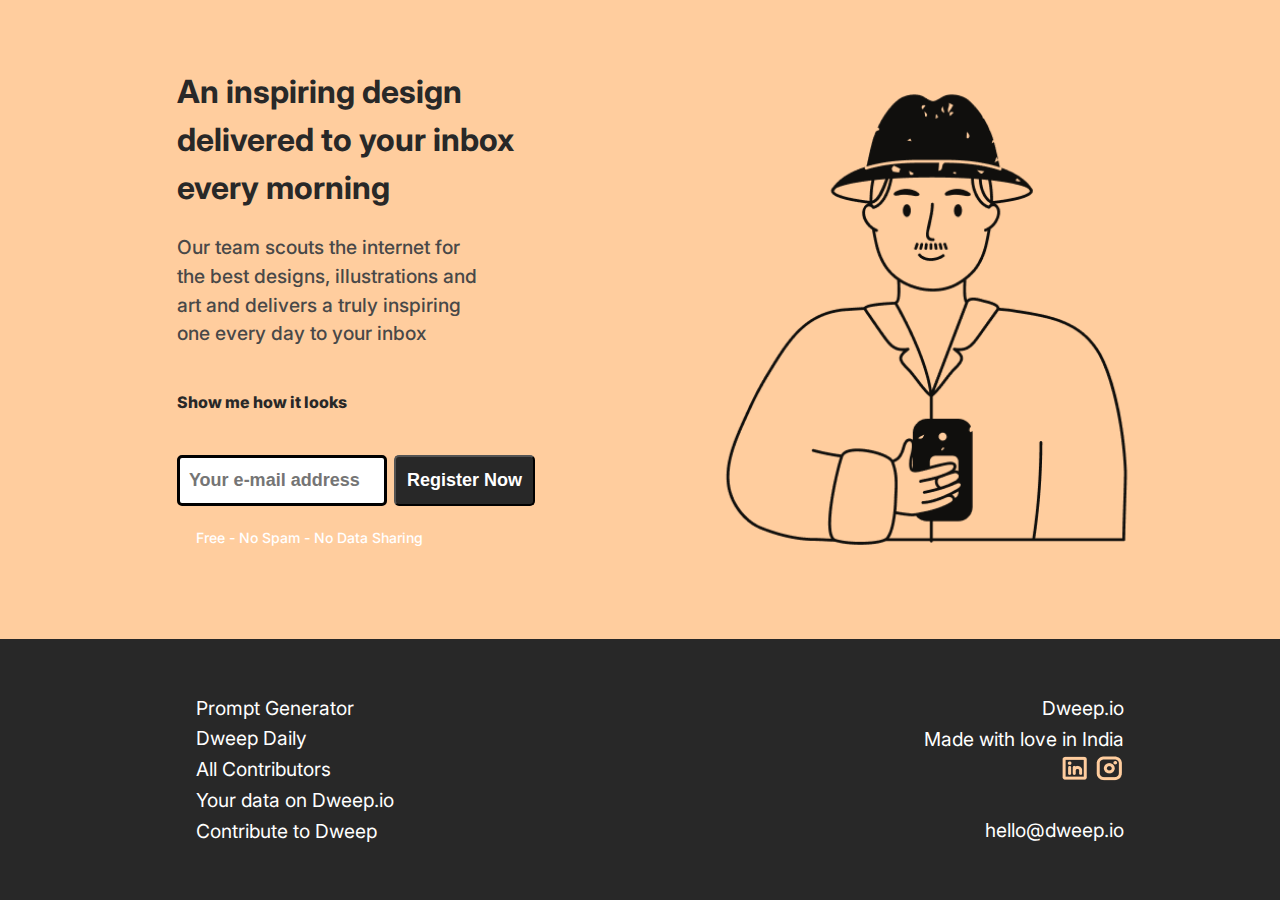
<file: index.html>
<!DOCTYPE html>
<html lang="en">
<head>
    <meta charset="UTF-8">
    <meta name="viewport" content="width=device-width, initial-scale=1.0">
    <title>HarshMicroProject1</title>
    <link rel="stylesheet" href="style.css">
</head>
<body>
    <div class="flex-container1">
        <div class="main">
            <h1>An inspiring design delivered to your inbox every morning</h1>
            <p>Our team scouts the internet for the best designs, illustrations and art and delivers a truly inspiring one every day to your inbox</p>
            <h4>Show me how it looks</h4>

            <div class="main1">
                <input class="main11" type="email" placeholder="Your e-mail address">
                <button class="main12">Register Now</button>
            </div>
            <span>Free - No Spam - No Data Sharing</span>
            <br><br>
        </div>
        <img src="dweep io 1.png" alt="Man with cap">
        
    </div>
    <div class="flex-container2">
        <div class="f21">
            <ul type="none">
                <li>Prompt Generator</li>
                <li>Dweep Daily</li>
                <li>All Contributors</li>
                <li>Your data on Dweep.io</li>
                <li>Contribute to Dweep</li>
            </ul>
        </div>

        <div class="f22">
            <ul type="none">
                <li> Dweep.io</li>
                <li>Made with love in India</li>
                <img src="LinkedinLogo.png" alt="Linkedin Logo">
                <img src="InstagramLogo.png" alt="Instagram Logo">
                <br> <br>
                <li>hello@dweep.io</li>
            </ul>
        </div>
    </div>
</body>
</html>
</file>
<file: style.css>
@import url('https://fonts.googleapis.com/css2?family=Inter:wght@100..900&display=swap');

:root {
    --col1: #FFFFFF;
    --col2: #282828;
}

body {
    margin: 0;
    padding: 0;
    font-family: "Inter", sans-serif;
}

.flex-container1 {
    background: #FFCD9E;
    height: 71vh;
    display: flex;
    justify-content: space-around;
    align-items: center;
    line-height: 1.5;
}

.main {
    padding-left: 10vw;
    width: 28vw;
    font-weight: 700;
    color: var(--col2);
}

.main > p {
    width: 24vw;
    font-size: larger;
    font-weight: 500;
    color: #484848;
}

h4 {
    font-weight: 800;
    line-height: 4;
}

.flex-container1 > img {
    padding-right: 1vw;
    height: 65vh;
    width: 65vh;
}

.flex-container2 {
    background: var(--col2);
    height: 29vh;
    display: flex;
    justify-content: space-around;
    align-items: center;
    line-height: 1.6;
}

.f22 {
    padding-left: 14vw;
    text-align: right;
}

.main1{
    display: flex;
}
.main11 {
    padding: 9px;
    border: 3px solid #000000;
    border-radius: 5px;
    background-color: var(--col1);
    width: 14.5vw;
    font-weight: 600;
    color: #888888;
    font-size: 18px;
    height: 3vh;
}
.main12 {
    margin-left: 0.6vw;
    border-radius: 5px;
    background-color: var(--col2);
    width:11vw;
    font-weight: 700;
    text-align: center;
    color: var(--col1);
    font-size: 18px;
}

.main12:hover {
    cursor: pointer;
}

span {
    line-height: 7vh;
    padding: 1.5vw;
    font-size: 14px;
    font-weight: 500;
    color: var(--col1);
}

li {
    font-size: larger;
    font-weight: 400;
    color: var(--col1);
}
</file>
